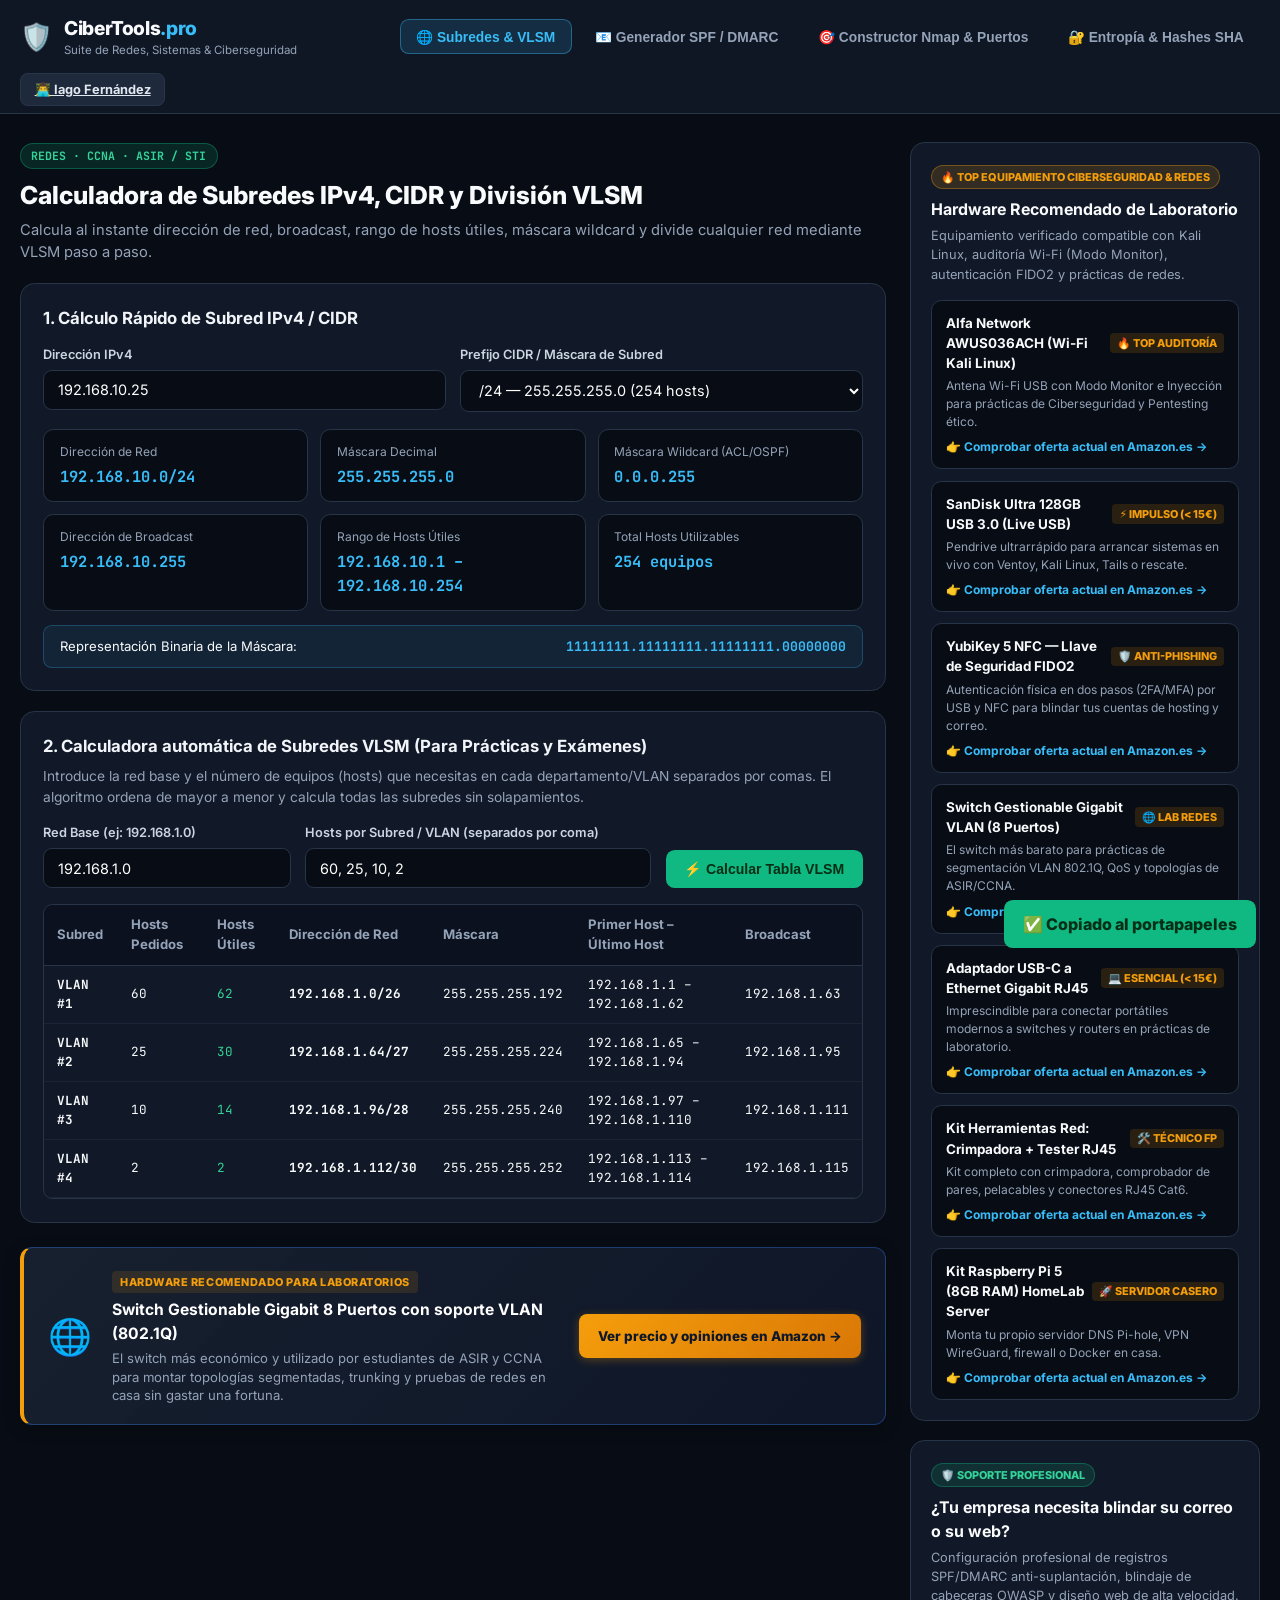
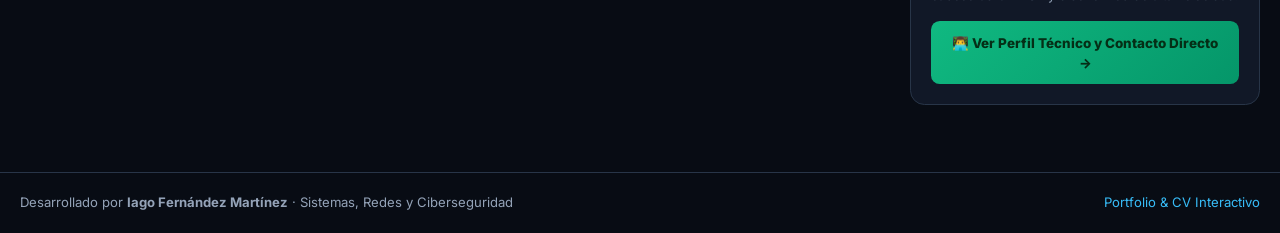
<file: index.html>
<!DOCTYPE html>
<html lang="es">
<head>
  <meta charset="UTF-8" />
  <meta name="viewport" content="width=device-width, initial-scale=1.0" />
  <title>CiberTools Pro — Calculadora Subredes VLSM, Generador SPF/DMARC, Nmap & Criptografía</title>
  <meta name="description" content="Suite gratuita de herramientas online de Ciberseguridad, Redes y Administración de Sistemas: Calculadora de Subredes IPv4 y VLSM paso a paso, Generador DNS SPF y DMARC, Constructor de comandos Nmap y Analizador Criptográfico." />
  <meta name="keywords" content="calculadora subredes, calculadora vlsm, cidr ipv4, generador spf dmarc, comandos nmap, ciberseguridad herramientas, asir, redes, puertos tcp udp" />
  <meta property="og:title" content="CiberTools Pro — Suite Gratuita de Redes y Ciberseguridad" />
  <meta property="og:description" content="Calculadora IPv4/VLSM, Generador SPF/DMARC, Constructor Nmap y Analizador de Contraseñas/Hashes para técnicos y estudiantes de Ciberseguridad." />
  <meta property="og:type" content="website" />
  <meta name="google-site-verification" content="y1HjRJbgF0p4YWgFkoDf9gY_lLuYOf2wmtlyjcYymJY" />
  <link rel="preconnect" href="https://fonts.googleapis.com">
  <link rel="preconnect" href="https://fonts.gstatic.com" crossorigin>
  <link href="https://fonts.googleapis.com/css2?family=Inter:wght@400;500;600;700;800&family=JetBrains+Mono:wght@400;500;700&display=swap" rel="stylesheet">
  <link rel="stylesheet" href="styles.css" />
</head>
<body>
  <!-- NAVBAR -->
  <header class="navbar">
    <div class="container nav-inner">
      <div class="logo-wrap">
        <div class="logo-icon">🛡️</div>
        <div>
          <span class="logo-title">CiberTools<span class="accent">.pro</span></span>
          <span class="logo-sub">Suite de Redes, Sistemas &amp; Ciberseguridad</span>
        </div>
      </div>

      <nav class="nav-tabs" role="tablist">
        <button class="nav-tab active" data-tool="subnet">🌐 Subredes &amp; VLSM</button>
        <button class="nav-tab" data-tool="dmarc">📧 Generador SPF / DMARC</button>
        <button class="nav-tab" data-tool="nmap">🎯 Constructor Nmap &amp; Puertos</button>
        <button class="nav-tab" data-tool="crypto">🔐 Entropía &amp; Hashes SHA</button>
      </nav>

      <div class="nav-cta">
        <a href="https://iagofm3.github.io/cv/" target="_blank" rel="noopener noreferrer" class="btn-config" title="Perfil y Portfolio de Iago Fernández">👨‍💻 Iago Fernández</a>
      </div>
    </div>
  </header>

  <!-- CONTENIDO PRINCIPAL -->
  <main class="container main-layout">
    <!-- COLUMNA IZQUIERDA: HERRAMIENTAS INTERACTIVAS -->
    <div class="tools-column">

      <!-- ========================================================
           HERRAMIENTA 1: CALCULADORA DE SUBREDES IPv4 + VLSM
           ======================================================== -->
      <section class="tool-panel active" id="tool-subnet">
        <div class="panel-header">
          <div>
            <span class="tool-badge">REDES · CCNA · ASIR / STI</span>
            <h1>Calculadora de Subredes IPv4, CIDR y División VLSM</h1>
            <p>Calcula al instante dirección de red, broadcast, rango de hosts útiles, máscara wildcard y divide cualquier red mediante VLSM paso a paso.</p>
          </div>
        </div>

        <div class="card">
          <h3>1. Cálculo Rápido de Subred IPv4 / CIDR</h3>
          <div class="grid-2">
            <div class="field">
              <label for="ipInput">Dirección IPv4</label>
              <input type="text" id="ipInput" value="192.168.10.25" placeholder="Ej: 192.168.1.10" />
            </div>
            <div class="field">
              <label for="cidrInput">Prefijo CIDR / Máscara de Subred</label>
              <select id="cidrInput">
                <option value="8">/8 — 255.0.0.0 (16.777.214 hosts)</option>
                <option value="16">/16 — 255.255.0.0 (65.534 hosts)</option>
                <option value="20">/20 — 255.255.240.0 (4.094 hosts)</option>
                <option value="21">/21 — 255.255.248.0 (2.046 hosts)</option>
                <option value="22">/22 — 255.255.252.0 (1.022 hosts)</option>
                <option value="23">/23 — 255.255.254.0 (510 hosts)</option>
                <option value="24" selected>/24 — 255.255.255.0 (254 hosts)</option>
                <option value="25">/25 — 255.255.255.128 (126 hosts)</option>
                <option value="26">/26 — 255.255.255.192 (62 hosts)</option>
                <option value="27">/27 — 255.255.255.224 (30 hosts)</option>
                <option value="28">/28 — 255.255.255.240 (14 hosts)</option>
                <option value="29">/29 — 255.255.255.248 (6 hosts)</option>
                <option value="30">/30 — 255.255.255.252 (2 hosts · Enlace P2P)</option>
              </select>
            </div>
          </div>

          <div class="results-grid" id="subnetResults">
            <div class="res-box">
              <span>Dirección de Red</span>
              <strong id="resNetAddr">192.168.10.0/24</strong>
            </div>
            <div class="res-box">
              <span>Máscara Decimal</span>
              <strong id="resNetMask">255.255.255.0</strong>
            </div>
            <div class="res-box">
              <span>Máscara Wildcard (ACL/OSPF)</span>
              <strong id="resWildcard">0.0.0.255</strong>
            </div>
            <div class="res-box">
              <span>Dirección de Broadcast</span>
              <strong id="resBroadcast">192.168.10.255</strong>
            </div>
            <div class="res-box">
              <span>Rango de Hosts Útiles</span>
              <strong id="resRange">192.168.10.1 – 192.168.10.254</strong>
            </div>
            <div class="res-box">
              <span>Total Hosts Utilizables</span>
              <strong id="resHosts">254 equipos</strong>
            </div>
          </div>

          <div class="binary-box">
            <span>Representación Binaria de la Máscara:</span>
            <code id="resBinary">11111111.11111111.11111111.00000000</code>
          </div>
        </div>

        <!-- CALCULADORA VLSM PASO A PASO -->
        <div class="card">
          <h3>2. Calculadora automática de Subredes VLSM (Para Prácticas y Exámenes)</h3>
          <p class="card-sub">Introduce la red base y el número de equipos (hosts) que necesitas en cada departamento/VLAN separados por comas. El algoritmo ordena de mayor a menor y calcula todas las subredes sin solapamientos.</p>
          <div class="grid-3">
            <div class="field">
              <label for="vlsmBaseIp">Red Base (ej: 192.168.1.0)</label>
              <input type="text" id="vlsmBaseIp" value="192.168.1.0" />
            </div>
            <div class="field">
              <label for="vlsmHosts">Hosts por Subred / VLAN (separados por coma)</label>
              <input type="text" id="vlsmHosts" value="60, 25, 10, 2" placeholder="Ej: 100, 50, 20, 2" />
            </div>
            <div class="field align-end">
              <button type="button" id="calcVlsmBtn" class="btn-primary full-w">⚡ Calcular Tabla VLSM</button>
            </div>
          </div>

          <div class="table-wrap">
            <table class="data-table">
              <thead>
                <tr>
                  <th>Subred</th>
                  <th>Hosts Pedidos</th>
                  <th>Hosts Útiles</th>
                  <th>Dirección de Red</th>
                  <th>Máscara</th>
                  <th>Primer Host – Último Host</th>
                  <th>Broadcast</th>
                </tr>
              </thead>
              <tbody id="vlsmTableBody"></tbody>
            </table>
          </div>
        </div>

        <!-- RECOMENDACIÓN CONTEXTUAL DE HARDWARE -->
        <div class="in-tool-recommendation">
          <div class="rec-icon">🌐</div>
          <div class="rec-content">
            <span class="rec-badge">HARDWARE RECOMENDADO PARA LABORATORIOS</span>
            <h4>Switch Gestionable Gigabit 8 Puertos con soporte VLAN (802.1Q)</h4>
            <p>El switch más económico y utilizado por estudiantes de ASIR y CCNA para montar topologías segmentadas, trunking y pruebas de redes en casa sin gastar una fortuna.</p>
          </div>
          <a href="https://www.amazon.es/s?k=Switch+Gestionable+Gigabit+VLAN+TP-Link+Netgear&tag=iagofm-21" target="_blank" rel="noopener noreferrer" class="rec-btn dynamic-amazon-link" data-query="Switch+Gestionable+Gigabit+VLAN+TP-Link+Netgear">
            Ver precio y opiniones en Amazon →
          </a>
        </div>
      </section>

      <!-- ========================================================
           HERRAMIENTA 2: GENERADOR SPF Y DMARC PARA CORREO SEGURO
           ======================================================== -->
      <section class="tool-panel" id="tool-dmarc">
        <div class="panel-header">
          <div>
            <span class="tool-badge">SEGURIDAD DE CORREO · ANTI-PHISHING</span>
            <h1>Generador Visual de Registros DNS SPF y DMARC</h1>
            <p>Protege cualquier dominio frente a suplantación de identidad (Email Spoofing) y evita que los correos corporativos caigan en la carpeta de SPAM.</p>
          </div>
        </div>

        <div class="card">
          <div class="grid-2">
            <div class="field">
              <label for="dmarcDomain">Dominio de la empresa</label>
              <input type="text" id="dmarcDomain" value="miempresa.es" placeholder="Ej: tallersantiago.es" />
            </div>
            <div class="field">
              <label for="spfProvider">Proveedor de Correo Principal</label>
              <select id="spfProvider">
                <option value="include:_spf.google.com">Google Workspace / Gmail Profesional</option>
                <option value="include:spf.protection.outlook.com">Microsoft 365 / Outlook Corporativo</option>
                <option value="mx a">Servidor de Hosting propio (cPanel / Dinahosting / Ionos)</option>
                <option value="include:_spf.google.com include:servers.mcsv.net">Google Workspace + Mailchimp</option>
              </select>
            </div>
            <div class="field">
              <label for="dmarcPolicy">Política de bloqueo DMARC</label>
              <select id="dmarcPolicy">
                <option value="quarantine" selected>Quarantine (Recomendado · Envía falsificaciones a SPAM)</option>
                <option value="reject">Reject (Máxima seguridad · Bloquea el correo falso)</option>
                <option value="none">None (Modo monitorización · Solo envía alertas)</option>
              </select>
            </div>
            <div class="field">
              <label for="dmarcEmail">Correo para recibir reportes de intentos de ataque (RUA)</label>
              <input type="text" id="dmarcEmail" value="seguridad@miempresa.es" />
            </div>
          </div>

          <div class="output-block">
            <div class="output-header">
              <span>1️⃣ Registro TXT SPF (Pegar en el host <code>@</code> de la Zona DNS)</span>
              <button class="btn-copy" data-copy="spfOutput">📋 Copiar SPF</button>
            </div>
            <code id="spfOutput" class="code-box">v=spf1 include:_spf.google.com ~all</code>
          </div>

          <div class="output-block">
            <div class="output-header">
              <span>2️⃣ Registro TXT DMARC (Pegar en el host <code>_dmarc</code> de la Zona DNS)</span>
              <button class="btn-copy" data-copy="dmarcOutput">📋 Copiar DMARC</button>
            </div>
            <code id="dmarcOutput" class="code-box">v=DMARC1; p=quarantine; rua=mailto:seguridad@miempresa.es; pct=100; adkim=r; aspf=r;</code>
          </div>
        </div>

        <!-- RECOMENDACIÓN CONTEXTUAL DE SEGURIDAD -->
        <div class="in-tool-recommendation">
          <div class="rec-icon">🔑</div>
          <div class="rec-content">
            <span class="rec-badge">BLINDAJE CONTRA PHISHING Y ROBO DE CUENTAS</span>
            <h4>YubiKey 5 NFC — Llave de Seguridad Física FIDO2 / WebAuthn</h4>
            <p>La máxima protección de autenticación física en dos pasos por USB y móvil para evitar que atacantes accedan a tus paneles de hosting, correos o cuentas críticas.</p>
          </div>
          <a href="https://www.amazon.es/s?k=Yubico+YubiKey+5+NFC&tag=iagofm-21" target="_blank" rel="noopener noreferrer" class="rec-btn dynamic-amazon-link" data-query="Yubico+YubiKey+5+NFC">
            Ver oferta y opiniones en Amazon →
          </a>
        </div>
      </section>

      <!-- ========================================================
           HERRAMIENTA 3: CONSTRUCTOR DE COMANDOS NMAP & PUERTOS
           ======================================================== -->
      <section class="tool-panel" id="tool-nmap">
        <div class="panel-header">
          <div>
            <span class="tool-badge">AUDITORÍA DE RED · PENTESTING ÉTICO</span>
            <h1>Constructor Visual de Escaneos Nmap &amp; Buscador de Puertos</h1>
            <p>Genera el comando exacto de Nmap para tus auditorías de red o laboratorios de Ciberseguridad (Kali Linux / Parrot OS) y consulta los puertos críticos.</p>
          </div>
        </div>

        <div class="card">
          <div class="grid-3">
            <div class="field">
              <label for="nmapTarget">IP, Rango o Dominio Objetivo</label>
              <input type="text" id="nmapTarget" value="192.168.1.0/24" placeholder="Ej: 10.10.10.5 o 192.168.1.0/24" />
            </div>
            <div class="field">
              <label for="nmapScanType">Tipo de Escaneo</label>
              <select id="nmapScanType">
                <option value="-sS" selected>Escaneo Sigiloso SYN (-sS)</option>
                <option value="-sT">Conexión TCP Completa (-sT)</option>
                <option value="-sU">Escaneo de Puertos UDP (-sU)</option>
                <option value="-sn">Descubrimiento de Equipos Vivos / Ping Sweep (-sn)</option>
              </select>
            </div>
            <div class="field">
              <label for="nmapSpeed">Velocidad / Plantilla (-T)</label>
              <select id="nmapSpeed">
                <option value="-T2">Sigiloso / Lento (-T2 · Evita IDS)</option>
                <option value="-T3">Normal (-T3)</option>
                <option value="-T4" selected>Rápido y Recomendado (-T4)</option>
                <option value="-T5">Agresivo / CTF (-T5)</option>
              </select>
            </div>
          </div>

          <div class="checks-row">
            <label class="check-pill"><input type="checkbox" id="nmapSv" checked /> Detectar Versiones de Servicios (<code>-sV</code>)</label>
            <label class="check-pill"><input type="checkbox" id="nmapOs" /> Detectar Sistema Operativo (<code>-O</code>)</label>
            <label class="check-pill"><input type="checkbox" id="nmapSc" checked /> Scripts por Defecto NSE (<code>-sC</code>)</label>
            <label class="check-pill"><input type="checkbox" id="nmapVuln" /> Buscar Vulnerabilidades CVE (<code>--script vuln</code>)</label>
            <label class="check-pill"><input type="checkbox" id="nmapAllPorts" /> Todos los 65.535 puertos (<code>-p-</code>)</label>
            <label class="check-pill"><input type="checkbox" id="nmapPn" /> No hacer Ping previo (<code>-Pn</code>)</label>
          </div>

          <div class="output-block">
            <div class="output-header">
              <span>💻 Comando Nmap listo para ejecutar en terminal:</span>
              <button class="btn-copy" data-copy="nmapOutput">📋 Copiar Comando</button>
            </div>
            <code id="nmapOutput" class="code-box">sudo nmap -sS -T4 -sV -sC 192.168.1.0/24</code>
          </div>
        </div>

        <div class="card">
          <h3>🔎 Buscador Instantáneo de Puertos TCP/UDP y Riesgos</h3>
          <input type="text" id="portSearchInput" placeholder="Busca un puerto o protocolo (ej: 22, 445, SMB, RDP, 3389, DNS, MySQL...)" />
          <div class="table-wrap" style="margin-top: 0.85rem;">
            <table class="data-table">
              <thead>
                <tr>
                  <th>Puerto</th>
                  <th>Protocolo</th>
                  <th>Servicio</th>
                  <th>Notas de Seguridad / Auditoría</th>
                </tr>
              </thead>
              <tbody id="portsTableBody"></tbody>
            </table>
          </div>
        </div>

        <!-- RECOMENDACIÓN CONTEXTUAL DE AUDITORÍA WI-FI -->
        <div class="in-tool-recommendation">
          <div class="rec-icon">📡</div>
          <div class="rec-content">
            <span class="rec-badge">HARDWARE ESTÁNDAR EN AUDITORÍA Y PENTESTING</span>
            <h4>Antena Wi-Fi USB Alfa Network (Modo Monitor e Inyección Kali Linux)</h4>
            <p>El adaptador de red inalámbrico imprescindible con soporte oficial de drivers para escanear redes, capturar handshakes y prácticas de ciberseguridad.</p>
          </div>
          <a href="https://www.amazon.es/s?k=Alfa+Network+AWUS036ACH+Kali+Linux&tag=iagofm-21" target="_blank" rel="noopener noreferrer" class="rec-btn dynamic-amazon-link" data-query="Alfa+Network+AWUS036ACH+Kali+Linux">
            Comprobar oferta y opiniones en Amazon →
          </a>
        </div>
      </section>

      <!-- ========================================================
           HERRAMIENTA 4: ENTROPÍA DE CONTRASEÑAS & HASHES SHA-256
           ======================================================== -->
      <section class="tool-panel" id="tool-crypto">
        <div class="panel-header">
          <div>
            <span class="tool-badge">CRIPTOGRAFÍA · PRIVACIDAD 100% EN NAVEGADOR</span>
            <h1>Generador de Contraseñas de Alta Entropía &amp; Calculadora SHA-256</h1>
            <p>Calcula cuánto tardaría una tarjeta gráfica de fuerza bruta (Hashcat / RTX 4090) en romper una clave y genera hashes criptográficos sin que el texto salga de tu dispositivo.</p>
          </div>
        </div>

        <div class="card">
          <h3>1. Generador y Analizador de Fuerza Bruta</h3>
          <div class="pass-row">
            <input type="text" id="passInput" value="" placeholder="Escribe o genera una contraseña para medir su resistencia..." />
            <button type="button" id="genPassBtn" class="btn-primary">🎲 Generar Clave Segura (20 car.)</button>
            <button type="button" class="btn-copy" data-copy="passInput">📋 Copiar</button>
          </div>

          <div class="results-grid">
            <div class="res-box">
              <span>Bits de Entropía</span>
              <strong id="resEntropy">-- bits</strong>
            </div>
            <div class="res-box">
              <span>Tiempo estimado ante Fuerza Bruta (GPU)</span>
              <strong id="resCrackTime">--</strong>
            </div>
            <div class="res-box">
              <span>Nivel de Seguridad</span>
              <strong id="resPassGrade">--</strong>
            </div>
          </div>
        </div>

        <div class="card">
          <h3>2. Calculadora Instantánea de Hash SHA-256 / SHA-512 / Base64</h3>
          <div class="field">
            <label for="hashSourceInput">Texto o cadena a codificar</label>
            <input type="text" id="hashSourceInput" value="CiberseguridadSantiago2026" />
          </div>
          <div class="output-block">
            <div class="output-header">
              <span>Hash SHA-256 (Estándar de integridad)</span>
              <button class="btn-copy" data-copy="sha256Output">📋 Copiar SHA-256</button>
            </div>
            <code id="sha256Output" class="code-box">--</code>
          </div>
          <div class="output-block">
            <div class="output-header">
              <span>Codificación Base64</span>
              <button class="btn-copy" data-copy="base64Output">📋 Copiar Base64</button>
            </div>
            <code id="base64Output" class="code-box">--</code>
          </div>
        </div>

        <!-- RECOMENDACIÓN CONTEXTUAL DE PENDRIVE / LIVE BOOT -->
        <div class="in-tool-recommendation">
          <div class="rec-icon">⚡</div>
          <div class="rec-content">
            <span class="rec-badge">TOP ACCESORIO ECONÓMICO (&lt; 15€)</span>
            <h4>SanDisk Ultra 128GB USB 3.0 (Para Live USB Kali Linux / Ventoy / Tails)</h4>
            <p>La memoria USB de alta velocidad más vendida para crear sistemas de rescate, laboratorios portátiles y herramientas forenses de arranque rápido.</p>
          </div>
          <a href="https://www.amazon.es/s?k=SanDisk+Ultra+128GB+USB+3.0&tag=iagofm-21" target="_blank" rel="noopener noreferrer" class="rec-btn dynamic-amazon-link" data-query="SanDisk+Ultra+128GB+USB+3.0">
            Ver oferta en Amazon (Menos de 15€) →
          </a>
        </div>
      </section>
    </div>

    <!-- COLUMNA DERECHA: SIDEBAR DE MONETIZACIÓN (AFILIADOS AMAZON + SERVICIOS) -->
    <aside class="sidebar">
      <div class="promo-card affiliate-box">
        <div class="promo-badge">🔥 TOP EQUIPAMIENTO CIBERSEGURIDAD &amp; REDES</div>
        <h3>Hardware Recomendado de Laboratorio</h3>
        <p class="promo-sub">Equipamiento verificado compatible con Kali Linux, auditoría Wi-Fi (Modo Monitor), autenticación FIDO2 y prácticas de redes.</p>

        <div class="product-list" id="affiliateProductsList">
          <!-- Se rellena dinámicamente con el tag de Amazon de Iago -->
        </div>
      </div>

      <div class="promo-card service-box">
        <div class="promo-badge emerald">🛡️ SOPORTE PROFESIONAL</div>
        <h3>¿Tu empresa necesita blindar su correo o su web?</h3>
        <p class="promo-sub">Configuración profesional de registros SPF/DMARC anti-suplantación, blindaje de cabeceras OWASP y diseño web de alta velocidad.</p>
        <a href="https://iagofm3.github.io/cv/" target="_blank" rel="noopener" class="btn-service">
          👨‍💻 Ver Perfil Técnico y Contacto Directo →
        </a>
      </div>
    </aside>
  </main>

  <footer class="footer">
    <div class="container footer-inner">
      <span>Desarrollado por <strong>Iago Fernández Martínez</strong> · Sistemas, Redes y Ciberseguridad</span>
      <a href="https://iagofm3.github.io/cv/" target="_blank" rel="noopener">Portfolio &amp; CV Interactivo</a>
    </div>
  </footer>

  <div id="toast" class="toast">✅ Copiado al portapapeles</div>
  <script src="script.js"></script>
</body>
</html>
</file>
<file: styles.css>
:root {
  --bg: #080c14;
  --surface: #111827;
  --surface-2: #1e293b;
  --border: #283548;
  --text: #f8fafc;
  --muted: #94a3b8;
  --accent: #38bdf8;
  --primary: #10b981;
  --amber: #f59e0b;
}

* {
  box-sizing: border-box;
  margin: 0;
  padding: 0;
}

body {
  font-family: 'Inter', system-ui, sans-serif;
  background-color: var(--bg);
  color: var(--text);
  line-height: 1.5;
  min-height: 100vh;
  display: flex;
  flex-direction: column;
}

.container {
  max-width: 1320px;
  margin: 0 auto;
  padding: 0 1.25rem;
}

.hidden {
  display: none !important;
}

/* Navbar */
.navbar {
  background: rgba(17, 24, 39, 0.92);
  backdrop-filter: blur(12px);
  border-bottom: 1px solid var(--border);
  position: sticky;
  top: 0;
  z-index: 40;
  padding: 0.85rem 0;
}

.nav-inner {
  display: flex;
  align-items: center;
  justify-content: space-between;
  gap: 1rem;
  flex-wrap: wrap;
}

.logo-wrap {
  display: flex;
  align-items: center;
  gap: 0.7rem;
}

.logo-icon {
  font-size: 1.65rem;
}

.logo-title {
  display: block;
  font-size: 1.2rem;
  font-weight: 800;
  letter-spacing: -0.02em;
}

.logo-title .accent {
  color: var(--accent);
}

.logo-sub {
  display: block;
  font-size: 0.72rem;
  color: var(--muted);
}

.nav-tabs {
  display: flex;
  gap: 0.45rem;
  flex-wrap: wrap;
}

.nav-tab {
  background: transparent;
  color: var(--muted);
  border: 1px solid transparent;
  border-radius: 0.55rem;
  padding: 0.55rem 0.95rem;
  font-size: 0.86rem;
  font-weight: 700;
  cursor: pointer;
  transition: all 0.15s ease;
}

.nav-tab:hover {
  color: #fff;
  background: rgba(255, 255, 255, 0.04);
}

.nav-tab.active {
  background: rgba(56, 189, 248, 0.14);
  color: var(--accent);
  border-color: rgba(56, 189, 248, 0.4);
}

.btn-config {
  background: var(--surface-2);
  color: #e2e8f0;
  border: 1px solid var(--border);
  border-radius: 0.5rem;
  padding: 0.5rem 0.85rem;
  font-size: 0.8rem;
  font-weight: 700;
  cursor: pointer;
}

.btn-config:hover {
  border-color: var(--amber);
  color: var(--amber);
}

/* Main Layout */
.main-layout {
  display: grid;
  grid-template-columns: 1fr 350px;
  gap: 1.5rem;
  margin-top: 1.75rem;
  margin-bottom: 3rem;
  flex: 1;
  align-items: start;
}

@media (max-width: 1024px) {
  .main-layout {
    grid-template-columns: 1fr;
  }
}

.tool-panel {
  display: none;
}

.tool-panel.active {
  display: block;
}

.panel-header {
  margin-bottom: 1.25rem;
}

.tool-badge {
  display: inline-block;
  background: rgba(16, 185, 129, 0.15);
  color: #34d399;
  border: 1px solid rgba(16, 185, 129, 0.35);
  font-family: 'JetBrains Mono', monospace;
  font-size: 0.72rem;
  font-weight: 700;
  padding: 0.2rem 0.65rem;
  border-radius: 99px;
  margin-bottom: 0.5rem;
}

.panel-header h1 {
  font-size: 1.55rem;
  font-weight: 800;
  margin-bottom: 0.3rem;
}

.panel-header p {
  color: var(--muted);
  font-size: 0.92rem;
}

.card {
  background: var(--surface);
  border: 1px solid var(--border);
  border-radius: 0.9rem;
  padding: 1.4rem;
  margin-bottom: 1.25rem;
}

.card h3 {
  font-size: 1.05rem;
  margin-bottom: 0.85rem;
  color: #f1f5f9;
}

.card-sub {
  font-size: 0.86rem;
  color: var(--muted);
  margin-top: -0.45rem;
  margin-bottom: 1rem;
}

.grid-2 {
  display: grid;
  grid-template-columns: 1fr 1fr;
  gap: 0.9rem;
}

.grid-3 {
  display: grid;
  grid-template-columns: 1fr 1.4fr auto;
  gap: 0.9rem;
}

@media (max-width: 720px) {
  .grid-2, .grid-3 {
    grid-template-columns: 1fr;
  }
}

.field label {
  display: block;
  font-size: 0.8rem;
  font-weight: 600;
  color: #cbd5e1;
  margin-bottom: 0.35rem;
}

.field.align-end {
  display: flex;
  align-items: flex-end;
}

input[type="text"], select {
  width: 100%;
  background: #080c14;
  color: #fff;
  border: 1px solid var(--border);
  border-radius: 0.55rem;
  padding: 0.65rem 0.85rem;
  font-size: 0.9rem;
  font-family: 'Inter', sans-serif;
}

input[type="text"]:focus, select:focus {
  outline: 1px solid var(--accent);
}

.btn-primary {
  background: var(--primary);
  color: #052e16;
  border: none;
  border-radius: 0.55rem;
  padding: 0.68rem 1.15rem;
  font-weight: 800;
  font-size: 0.88rem;
  cursor: pointer;
  white-space: nowrap;
}

.btn-primary:hover {
  background: #34d399;
}

.results-grid {
  display: grid;
  grid-template-columns: repeat(3, 1fr);
  gap: 0.75rem;
  margin-top: 1.1rem;
}

@media (max-width: 680px) {
  .results-grid {
    grid-template-columns: 1fr;
  }
}

.res-box {
  background: #080c14;
  border: 1px solid var(--border);
  border-radius: 0.65rem;
  padding: 0.8rem 0.95rem;
}

.res-box span {
  display: block;
  font-size: 0.75rem;
  color: var(--muted);
  margin-bottom: 0.2rem;
}

.res-box strong {
  font-family: 'JetBrains Mono', monospace;
  font-size: 0.96rem;
  color: var(--accent);
}

.binary-box {
  margin-top: 0.9rem;
  background: rgba(56, 189, 248, 0.07);
  border: 1px solid rgba(56, 189, 248, 0.25);
  border-radius: 0.55rem;
  padding: 0.65rem 0.95rem;
  font-size: 0.82rem;
  display: flex;
  align-items: center;
  justify-content: space-between;
  flex-wrap: wrap;
  gap: 0.5rem;
}

.binary-box code {
  font-family: 'JetBrains Mono', monospace;
  color: #38bdf8;
  font-weight: 700;
}

/* Tables */
.table-wrap {
  margin-top: 1rem;
  overflow-x: auto;
  border: 1px solid var(--border);
  border-radius: 0.6rem;
}

.data-table {
  width: 100%;
  border-collapse: collapse;
  font-size: 0.82rem;
  text-align: left;
}

.data-table th {
  background: #0b111e;
  color: var(--muted);
  padding: 0.65rem 0.8rem;
  font-weight: 700;
  border-bottom: 1px solid var(--border);
}

.data-table td {
  padding: 0.6rem 0.8rem;
  border-bottom: 1px solid #1a2436;
  font-family: 'JetBrains Mono', monospace;
  font-size: 0.79rem;
}

/* Output code blocks */
.output-block {
  margin-top: 1rem;
}

.output-header {
  display: flex;
  justify-content: space-between;
  align-items: center;
  margin-bottom: 0.4rem;
  font-size: 0.82rem;
  color: #cbd5e1;
}

.code-box {
  display: block;
  background: #060911;
  border: 1px solid var(--border);
  border-left: 3px solid var(--primary);
  border-radius: 0.5rem;
  padding: 0.85rem 1rem;
  font-family: 'JetBrains Mono', monospace;
  font-size: 0.86rem;
  color: #34d399;
  word-break: break-all;
}

.btn-copy {
  background: var(--surface-2);
  color: var(--accent);
  border: 1px solid rgba(56, 189, 248, 0.35);
  border-radius: 0.4rem;
  padding: 0.3rem 0.7rem;
  font-size: 0.78rem;
  font-weight: 700;
  cursor: pointer;
}

.btn-copy:hover {
  background: var(--accent);
  color: #082f49;
}

.checks-row {
  display: flex;
  flex-wrap: wrap;
  gap: 0.55rem;
  margin-top: 0.95rem;
}

.check-pill {
  background: #080c14;
  border: 1px solid var(--border);
  border-radius: 0.5rem;
  padding: 0.45rem 0.75rem;
  font-size: 0.8rem;
  display: inline-flex;
  align-items: center;
  gap: 0.45rem;
  cursor: pointer;
}

.pass-row {
  display: flex;
  gap: 0.65rem;
  flex-wrap: wrap;
}

.pass-row input {
  flex: 1;
  min-width: 220px;
  font-family: 'JetBrains Mono', monospace;
}

/* Sidebar Monetización */
.promo-card {
  background: var(--surface);
  border: 1px solid var(--border);
  border-radius: 0.9rem;
  padding: 1.25rem;
  margin-bottom: 1.2rem;
}

.promo-badge {
  display: inline-block;
  background: rgba(245, 158, 11, 0.15);
  color: var(--amber);
  border: 1px solid rgba(245, 158, 11, 0.35);
  font-size: 0.68rem;
  font-weight: 800;
  padding: 0.18rem 0.55rem;
  border-radius: 99px;
  margin-bottom: 0.5rem;
}

.promo-badge.emerald {
  background: rgba(16, 185, 129, 0.15);
  color: #34d399;
  border-color: rgba(16, 185, 129, 0.35);
}

.promo-card h3 {
  font-size: 1rem;
  margin-bottom: 0.3rem;
}

.promo-sub {
  font-size: 0.8rem;
  color: var(--muted);
  margin-bottom: 1rem;
}

.product-list {
  display: flex;
  flex-direction: column;
  gap: 0.7rem;
}

.product-item {
  display: flex;
  flex-direction: column;
  gap: 0.25rem;
  background: #080c14;
  border: 1px solid var(--border);
  border-radius: 0.65rem;
  padding: 0.75rem 0.85rem;
  text-decoration: none;
  color: var(--text);
  transition: all 0.16s ease;
}

.product-item:hover {
  border-color: var(--amber);
  transform: translateY(-2px);
}

.prod-top {
  display: flex;
  justify-content: space-between;
  align-items: center;
  gap: 0.5rem;
}

.prod-title {
  font-size: 0.84rem;
  font-weight: 700;
  color: #f8fafc;
}

.prod-tag {
  font-size: 0.68rem;
  font-weight: 800;
  color: var(--amber);
  background: rgba(245, 158, 11, 0.14);
  padding: 0.1rem 0.45rem;
  border-radius: 4px;
  white-space: nowrap;
}

.prod-desc {
  font-size: 0.75rem;
  color: var(--muted);
}

.prod-cta {
  font-size: 0.75rem;
  font-weight: 700;
  color: var(--accent);
  margin-top: 0.2rem;
}

.btn-service {
  display: block;
  text-align: center;
  background: linear-gradient(135deg, #10b981, #059669);
  color: #052e16;
  text-decoration: none;
  font-weight: 800;
  font-size: 0.84rem;
  padding: 0.7rem 1rem;
  border-radius: 0.55rem;
}

/* Modal */
.modal {
  position: fixed;
  inset: 0;
  background: rgba(0, 0, 0, 0.75);
  display: flex;
  align-items: center;
  justify-content: center;
  z-index: 90;
  padding: 1rem;
}

.modal-card {
  background: var(--surface);
  border: 1px solid var(--border);
  border-radius: 0.9rem;
  max-width: 520px;
  width: 100%;
  padding: 1.5rem;
}

.modal-header {
  display: flex;
  justify-content: space-between;
  align-items: center;
  margin-bottom: 0.75rem;
}

.btn-close {
  background: none;
  border: none;
  color: var(--muted);
  font-size: 1.2rem;
  cursor: pointer;
}

.modal-desc {
  font-size: 0.85rem;
  color: var(--muted);
  margin-bottom: 1rem;
}

.form-row {
  margin-bottom: 1.15rem;
}

.form-row label {
  display: block;
  font-size: 0.82rem;
  font-weight: 600;
  margin-bottom: 0.35rem;
}

.form-row small {
  display: block;
  margin-top: 0.35rem;
  font-size: 0.75rem;
  color: var(--muted);
}

.form-row small a {
  color: var(--accent);
}

.footer {
  border-top: 1px solid var(--border);
  padding: 1.25rem 0;
  font-size: 0.82rem;
  color: var(--muted);
}

.footer-inner {
  display: flex;
  justify-content: space-between;
  flex-wrap: wrap;
  gap: 0.5rem;
}

.footer a {
  color: var(--accent);
  text-decoration: none;
}

.toast {
  position: fixed;
  bottom: 1.5rem;
  right: 1.5rem;
  background: var(--primary);
  color: #052e16;
  font-weight: 800;
  padding: 0.75rem 1.2rem;
  border-radius: 0.55rem;
  transform: translateY(150%);
  transition: transform 0.25s ease;
  z-index: 100;
}

.toast.show {
  transform: translateY(0);
}

/* ==========================================================
   RECOMENDACIONES CONTEXTUALES DE ALTA CONVERSIÓN (AMAZON)
   ========================================================== */
.in-tool-recommendation {
  display: flex;
  align-items: center;
  justify-content: space-between;
  gap: 1.25rem;
  background: linear-gradient(135deg, rgba(30, 41, 59, 0.7) 0%, rgba(15, 23, 42, 0.9) 100%);
  border: 1px solid rgba(59, 130, 246, 0.35);
  border-left: 4px solid var(--amber);
  border-radius: 0.75rem;
  padding: 1.25rem 1.5rem;
  margin-top: 1.5rem;
  box-shadow: 0 4px 16px rgba(0, 0, 0, 0.25);
}

.in-tool-recommendation .rec-icon {
  font-size: 2.2rem;
  flex-shrink: 0;
}

.in-tool-recommendation .rec-content {
  flex: 1;
}

.in-tool-recommendation .rec-badge {
  display: inline-block;
  font-size: 0.68rem;
  font-weight: 800;
  letter-spacing: 0.05em;
  color: var(--amber);
  background: rgba(245, 158, 11, 0.12);
  padding: 0.15rem 0.5rem;
  border-radius: 4px;
  margin-bottom: 0.35rem;
}

.in-tool-recommendation h4 {
  font-size: 0.98rem;
  font-weight: 700;
  color: #fff;
  margin: 0 0 0.25rem 0;
}

.in-tool-recommendation p {
  font-size: 0.82rem;
  color: var(--muted);
  margin: 0;
  line-height: 1.4;
}

.in-tool-recommendation .rec-btn {
  display: inline-flex;
  align-items: center;
  background: linear-gradient(135deg, #f59e0b 0%, #d97706 100%);
  color: #0f172a;
  font-weight: 800;
  font-size: 0.84rem;
  padding: 0.75rem 1.2rem;
  border-radius: 0.5rem;
  text-decoration: none;
  white-space: nowrap;
  flex-shrink: 0;
  box-shadow: 0 2px 10px rgba(245, 158, 11, 0.3);
  transition: all 0.18s ease;
}

.in-tool-recommendation .rec-btn:hover {
  transform: translateY(-2px);
  background: linear-gradient(135deg, #fbbf24 0%, #f59e0b 100%);
  box-shadow: 0 4px 16px rgba(245, 158, 11, 0.5);
}

@media (max-width: 768px) {
  .in-tool-recommendation {
    flex-direction: column;
    align-items: flex-start;
  }
  .in-tool-recommendation .rec-btn {
    width: 100%;
    justify-content: center;
  }
}
</file>
